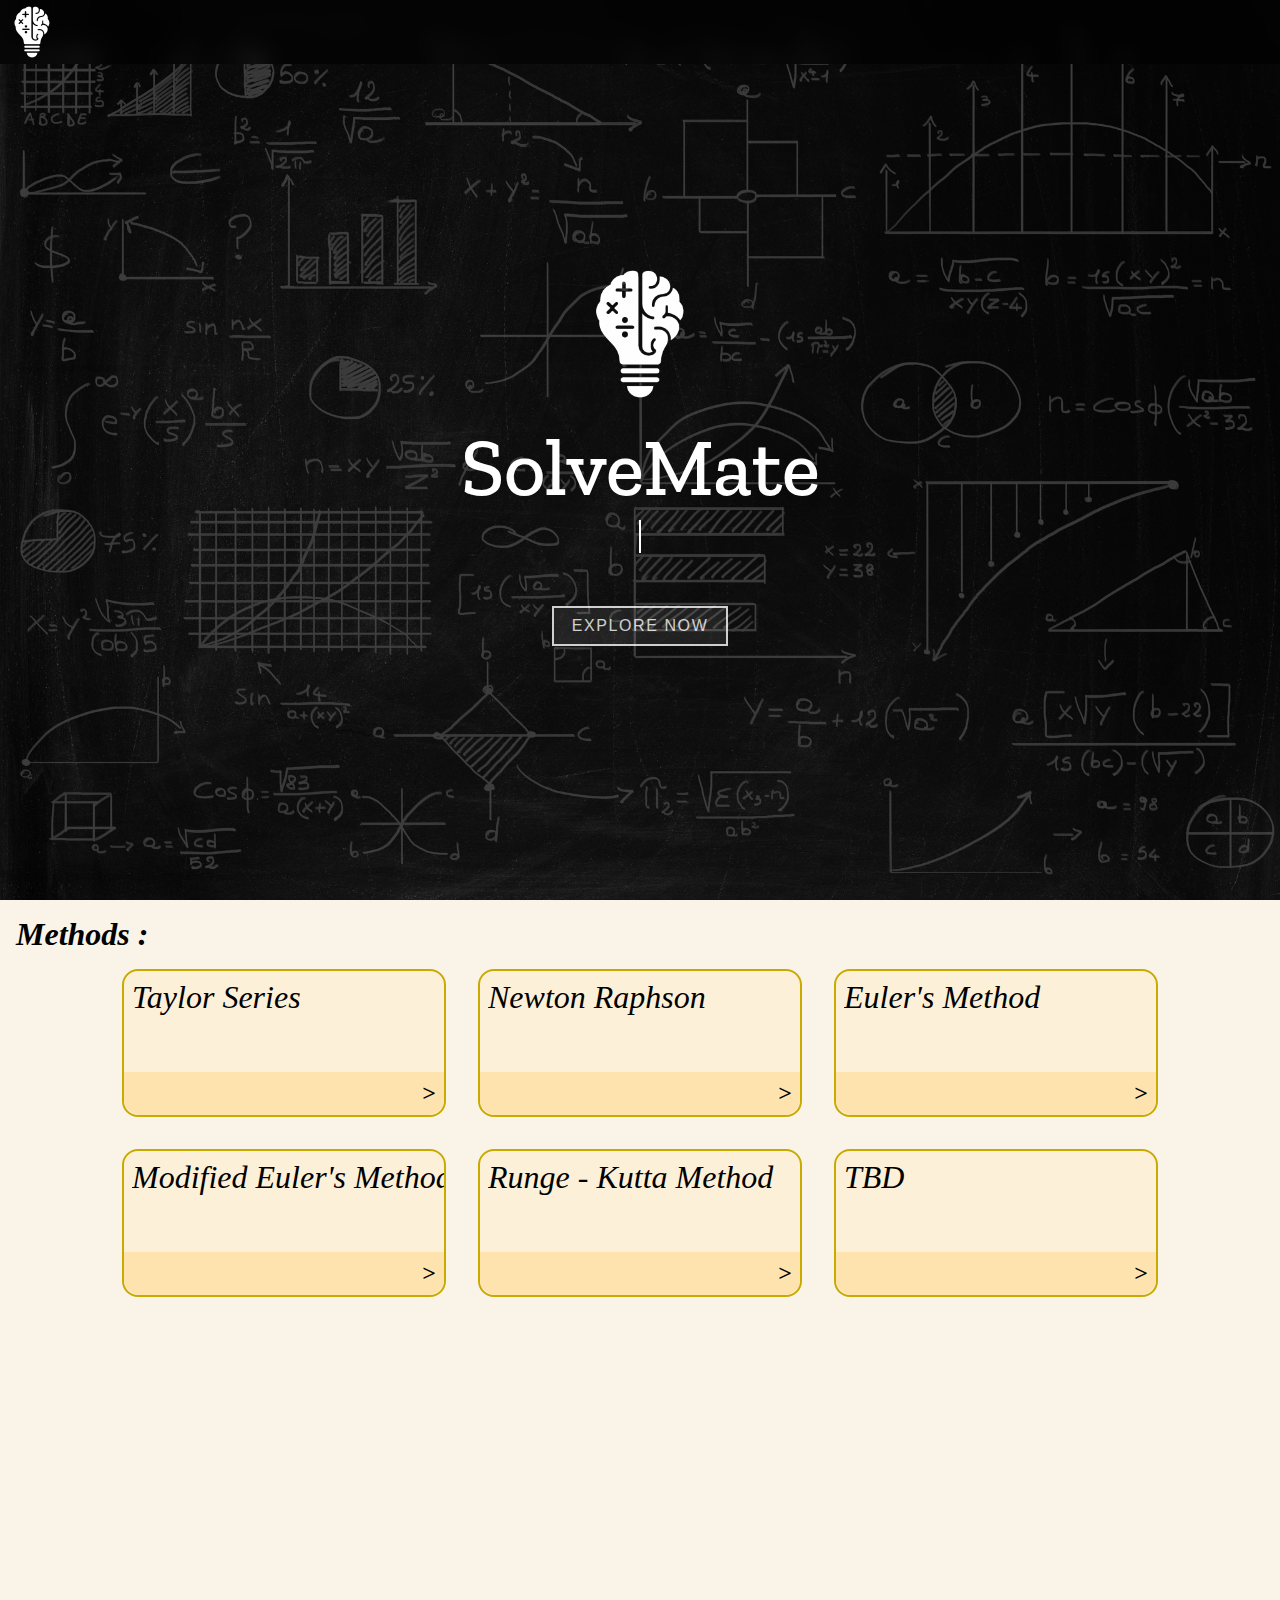
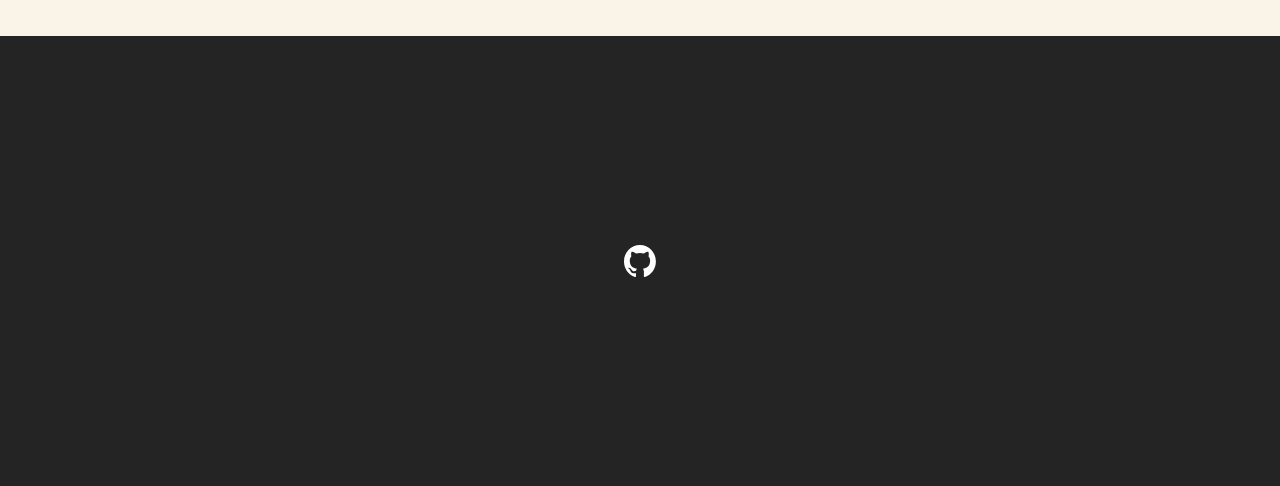
<file: index.html>
<!DOCTYPE html>
<html lang="en">
<head>
    <meta charset="UTF-8">
    <meta name="viewport" content="width=device-width, initial-scale=1.0">
    <link rel="stylesheet" href="styles.css">
    <link rel="preconnect" href="https://fonts.googleapis.com">
<link rel="preconnect" href="https://fonts.googleapis.com">
<link rel="preconnect" href="https://fonts.gstatic.com" crossorigin>
<link href="https://fonts.googleapis.com/css2?family=Bebas+Neue&family=Lato:ital,wght@0,100;0,300;0,400;0,700;0,900;1,100;1,300;1,400;1,700;1,900&family=Open+Sans:ital,wght@0,300..800;1,300..800&family=Orbitron:wght@400..900&family=Poppins:ital,wght@0,100;0,200;0,300;0,400;0,500;0,600;0,700;0,800;0,900;1,100;1,200;1,300;1,400;1,500;1,600;1,700;1,800;1,900&family=Zilla+Slab:ital,wght@0,300;0,400;0,500;0,600;0,700;1,300;1,400;1,500;1,600;1,700&display=swap" rel="stylesheet">
    <title>Solve Mate</title>
</head>
<body>
    <div class="navigation">
        <img src="solvemate symbol.png" alt="">
    </div>
    <div class="frontpage">
        <div class="frontpage2">
            <img src="solvemate symbol.png" alt="">
            <h1>SolveMate</h1>
            <p class="typing">An interactive web tool to quickly solve equations using <b>Numerical Methods</b> with step-by-step solutions.</p>
            <button class="explorenow">EXPLORE NOW</button>
        </div>
    </div>
<div class="main">
    <div class="heading">
        Methods : 
    </div>


    <div class="container">

        <div class="cards">
                <h4>Taylor Series</h4>
                <a href="#">></a>
        </div>

        <div class="cards">
            <h4>Newton Raphson</h4>
                <a href="#">></a>
        </div>
        <div class="cards">
            <h4>Euler's Method</h4>
                <a href="#">></a>
        </div>
        <div class="cards">
            <h4 class="scrollingtxt">Modified Euler's Method</h4>
            <a href="#">></a>
        </div>
        <div class="cards">
            <h4>Runge - Kutta Method</h4>
            <a href="#">></a>
        </div>
        <div class="cards">
            <h4>TBD</h4>
            <a href="#">></a>
        </div>
    </div>
</div>

<div class="footer">
  <img src="github-mark-white.svg" alt="">
</div>

</body>
</html>
</file>
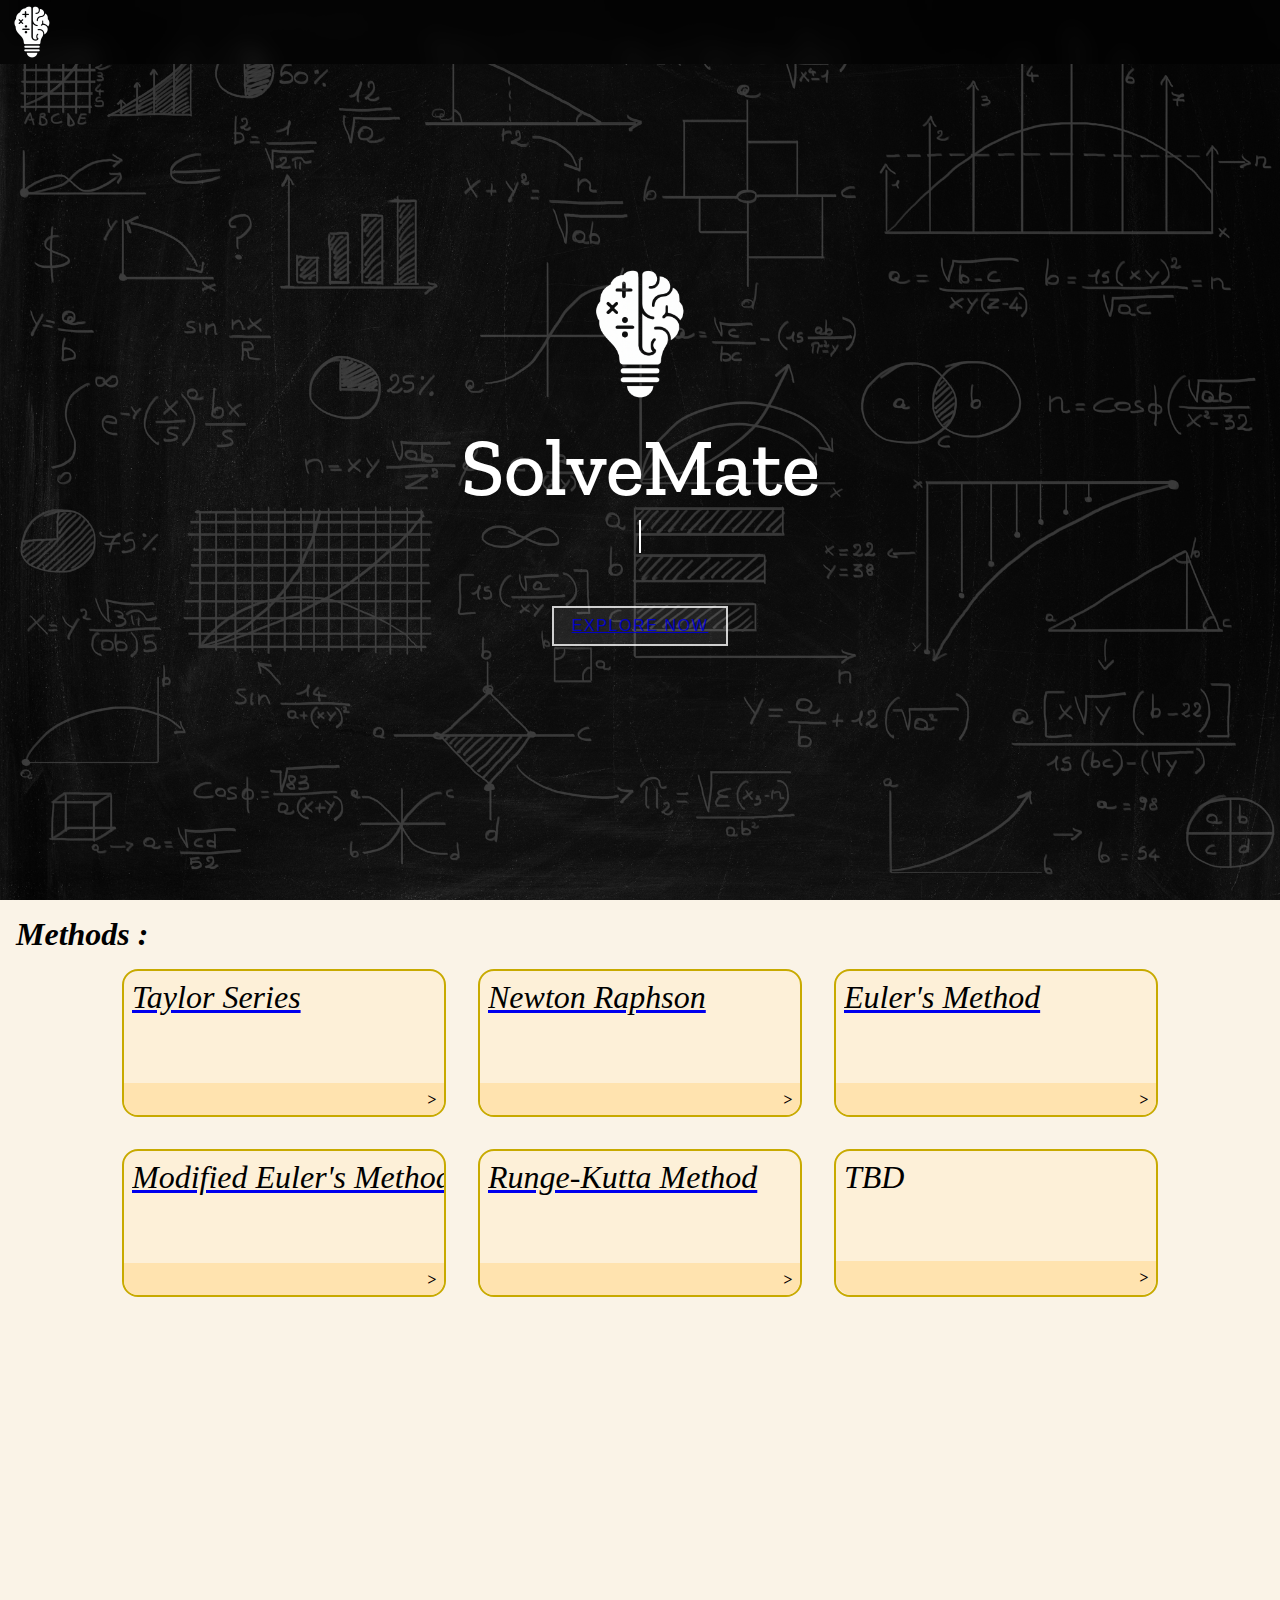
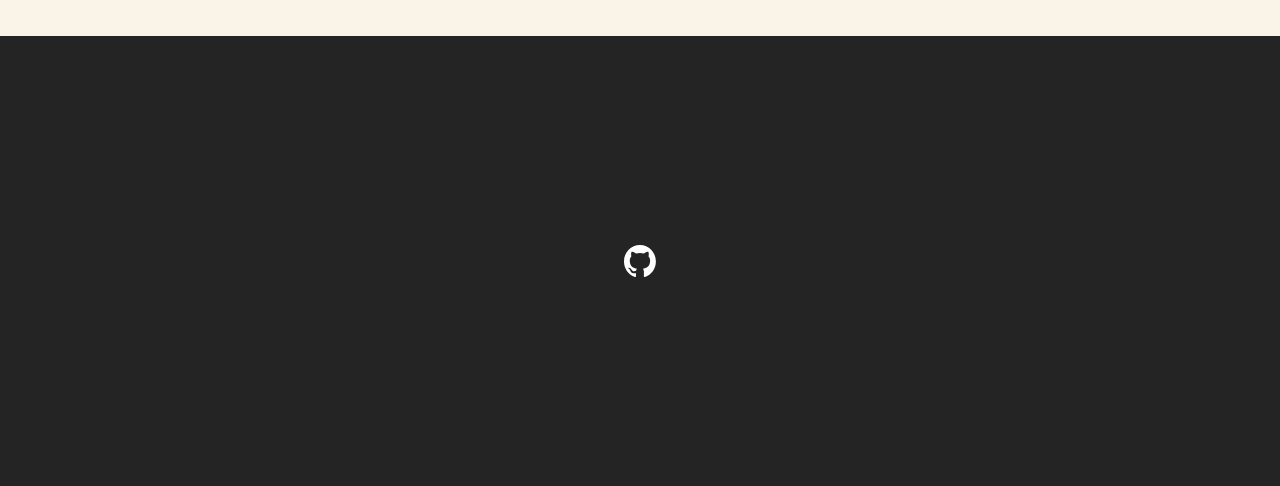
<file: static/index.html>
<!DOCTYPE html>
<html lang="en">

<head>
    <meta charset="UTF-8">
    <meta name="viewport" content="width=device-width, initial-scale=1.0">
    <link rel="stylesheet" href="/static/styles.css">
    <link rel="preconnect" href="https://fonts.googleapis.com">
<link rel="preconnect" href="https://fonts.googleapis.com">
<link rel="preconnect" href="https://fonts.gstatic.com" crossorigin>
<link href="https://fonts.googleapis.com/css2?family=Bebas+Neue&family=Lato:ital,wght@0,100;0,300;0,400;0,700;0,900;1,100;1,300;1,400;1,700;1,900&family=Open+Sans:ital,wght@0,300..800;1,300..800&family=Orbitron:wght@400..900&family=Poppins:ital,wght@0,100;0,200;0,300;0,400;0,500;0,600;0,700;0,800;0,900;1,100;1,200;1,300;1,400;1,500;1,600;1,700;1,800;1,900&family=Zilla+Slab:ital,wght@0,300;0,400;0,500;0,600;0,700;1,300;1,400;1,500;1,600;1,700&display=swap" rel="stylesheet">
   <link rel="icon" href="/static/solvemate symbol.png">
<title>Solve Mate</title>
</head>

<body>

    <div class="navigation" id="navbar">
        <img src="/static/solvemate symbol.png" alt="">
    </div>

    <div class="frontpage">
        <div class="frontpage2">
            <img src="/static/solvemate symbol.png" alt="">
            <h1>SolveMate</h1>
            <p class="typing">An interactive web tool to quickly solve equations using <b>Numerical Methods</b> with step-by-step solutions.</p>
            <button class="explorenow"><a href="#methods">EXPLORE NOW</a></button>
        </div>
    </div>

<div class="main">
    <div class="heading" id="methods">
        Methods : 
    </div>


    <div class="container">

        <div class="cards">
            <a href="/static/taylor_series.html"><h4>Taylor Series</h4></a>
            <a href="/static/taylor_series.html"  target="_blank" class="link"><b> ></b></a>
        </div>
        
        <div class="cards">
            <a href="/static/newton_raphosn.html"><h4>Newton Raphson</h4></a>
            <a href="/static/newton_raphosn.html"  target="_blank" class="link"><b> ></b></a>
        </div>
        
 <!-- abhish malla bvc -->

        <div class="cards">
            <a href="#"><h4>Euler's Method</h4></a>
            <a href="#"   target="_blank" class="link"><b> ></b></a>
        </div>

        <div class="cards">
            <a href="#"><h4 class="scrollingtxt">Modified Euler's Method</h4></a>
            <a href="#"  target="_blank"  class="link"><b> ></b></a>
        </div>

        <div class="cards">
            <a href="#"><h4>Runge-Kutta Method</h4></a>
            <a href="#"  target="_blank" class="link"><b> ></b></a>
        </div>
        

        <div class="cards">
            <h4>TBD</h4>
            <a href="#"  target="_blank" class="link"><b> ></b></a>
        </div>

    </div>
</div>

<div class="footer">
  <img src="/static/github-mark-white.svg" alt="">
</div>

<script>
const navbar = document.getElementById('navbar');
let lastScrollY = window.scrollY;

window.addEventListener('scroll', () => {
  const currentScrollY = window.scrollY;

  if (currentScrollY > lastScrollY) {
    // Scrolling down → hide navbar
    navbar.classList.add('nav-hidden');
  } else {
    // Scrolling up → show navbar
    navbar.classList.remove('nav-hidden');
  }

  lastScrollY = currentScrollY;
});
</script>


</body>
</html>
</file>
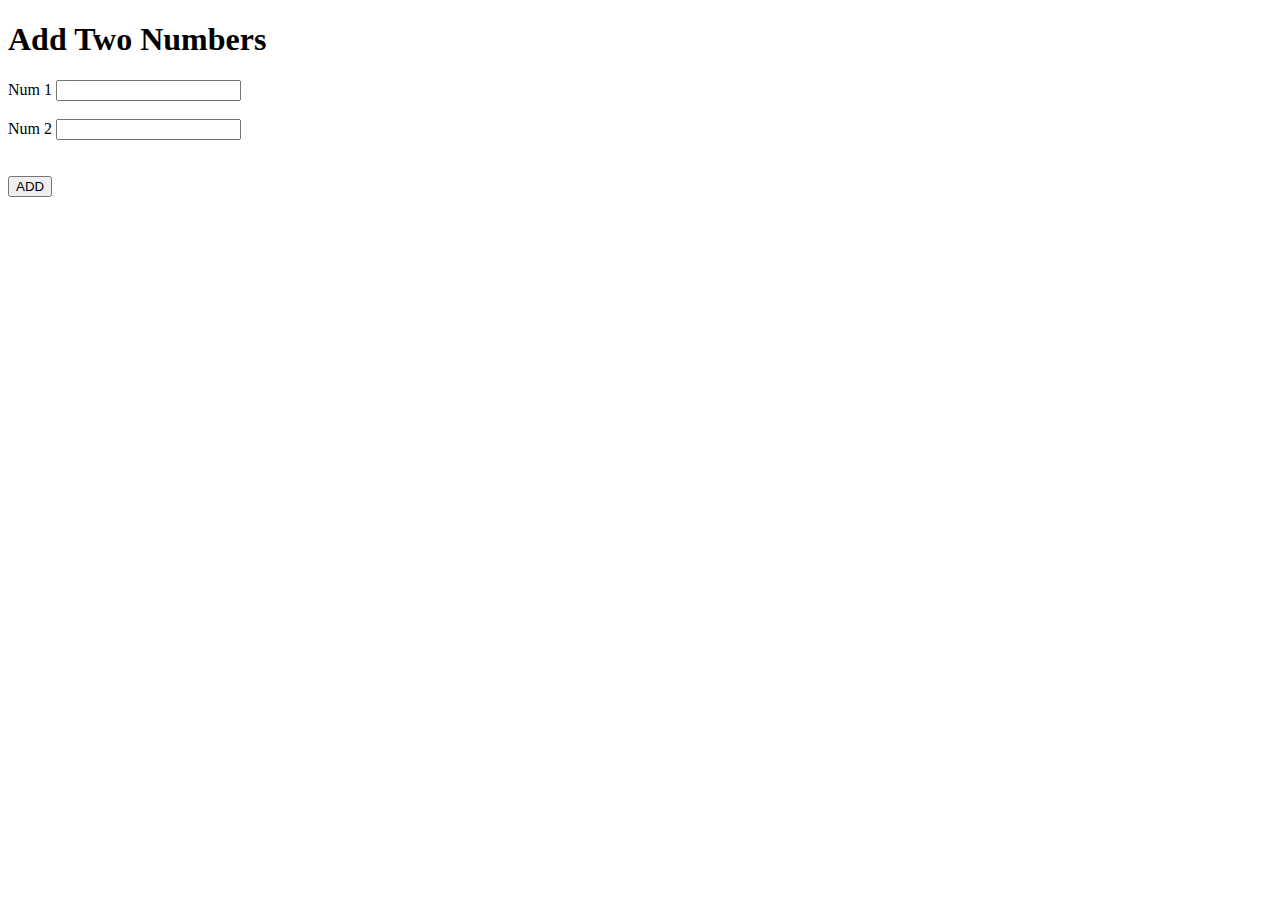
<file: addition.html>
<!DOCTYPE html>
<html lang="en">
<head>
    <meta charset="UTF-8">
    <meta name="viewport" content="width=device-width, initial-scale=1.0">
    <title>Adding Two numbers</title>
</head>
<body>

    <h1>Add Two Numbers</h1>

    <form id="addForm">
        <label for="num1">Num 1</label>
        <input id="num1" type="number" required>
        <br><br>
        <label for="num2">Num 2</label>
        <input id="num2" type="number" required>
        <br><br><br>
        <button type="submit">ADD</button>
    </form>

    <h2 id="result"></h2>

    <script>
        document.getElementById('addForm').addEventListener('submit', async function(event) {
            event.preventDefault();

            const num1 = parseFloat(document.getElementById('num1').value);
            const num2 = parseFloat(document.getElementById('num2').value);

            const response = await fetch('http://127.0.0.1:8000/add', {
                method: 'POST',
                headers: {
                    'Content-Type': 'application/json'
                },
                body: JSON.stringify({ num1, num2 })
            });

            const data = await response.json();
            document.getElementById('result').innerText = "Sum of two numbers is : " + data.sum;
        });
    </script>
</body>
</html>
</file>
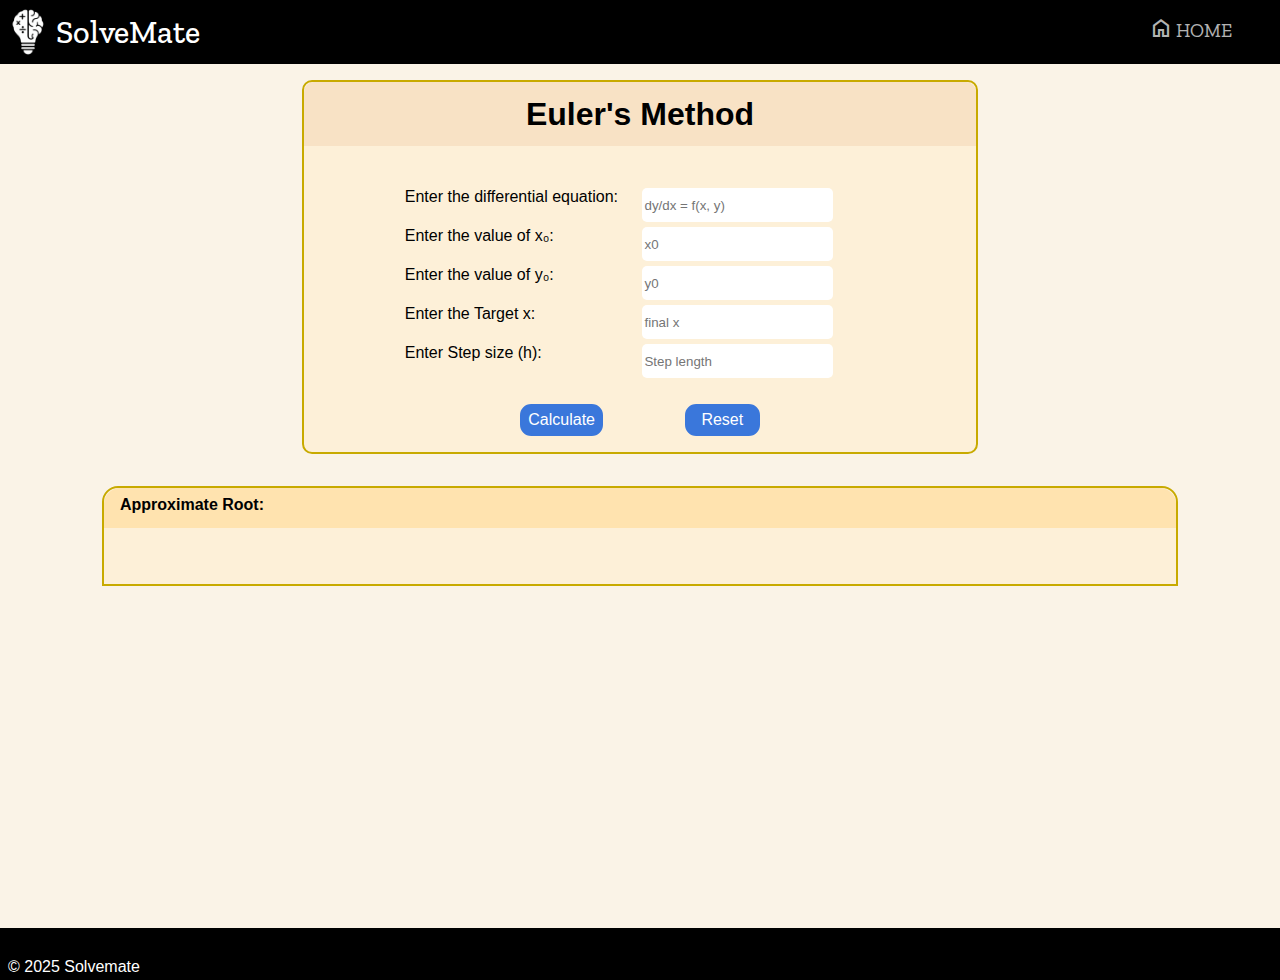
<file: static/euler.html>
<!DOCTYPE html>
<html>
<head>
  <meta charset="UTF-8">
  <meta name="viewport" content="width=device-width, initial-scale=1.0">
  <title>Euler's Method</title>
  <link rel="stylesheet" href="Euler.css">
  <link rel="icon" href="/static/solvemate symbol.png">
  <link rel="stylesheet" href="/static/loadingbox.css">
  <link rel="stylesheet" href="/static/footerforsubpages.css">
  <link rel="stylesheet" href="/static/navbarforsubpages.css">
  <link href="https://fonts.googleapis.com/css2?family=Bebas+Neue&family=Lato:ital,wght@0,100;0,300;0,400;0,700;0,900;1,100;1,300;1,400;1,700;1,900&family=Open+Sans:ital,wght@0,300..800;1,300..800&family=Orbitron:wght@400..900&family=Poppins:ital,wght@0,100;0,200;0,300;0,400;0,500;0,600;0,700;0,800;0,900;1,100;1,200;1,300;1,400;1,500;1,600;1,700;1,800;1,900&family=Zilla+Slab:ital,wght@0,300;0,400;0,500;0,600;0,700;1,300;1,400;1,500;1,600;1,700&display=swap" rel="stylesheet">
  <link rel="stylesheet" href="https://fonts.googleapis.com/css2?family=Material+Symbols+Outlined:opsz,wght,FILL,GRAD@24,400,0,0&icon_names=home" />


</head>
<body>
  <div class="navigation" id="navbar">
        <div class="symbols">
        <img src="/static/solvemate symbol.png" alt="">
        <span class="navname">SolveMate</span>
        </div>
        <div class="home"><span class="material-symbols-outlined">home</span><a href="/static/index.html">HOME</a></div>
    </div>

  <div class="main">
      <div class="form">
        <div id="heading">
        <h1>Euler's Method</h1>
        </div>
        <div class="input_ele">
          <label>Enter the differential equation: </label>
          <input type="text" id="function" placeholder="dy/dx = f(x, y)">
          <label>Enter the value of x₀: </label>
          <input type="number" id="x0" placeholder="x0" step="any">
          <label>Enter the value of y₀:</label> 
          <input type="number" id="y0" placeholder="y0" step="any">
          <label>Enter the Target x: </label>
          <input type="number" id="xTarget" placeholder="final x" step="any">
          <label>Enter Step size (h): </label>
          <input type="number" id="step" placeholder="Step length" step="any">
        </div>
        <div class="buttons">
          <button onclick="calculateEuler()" class="btn1">Calculate</button>
          <button onclick="resetEuler()" class="btn2">Reset</button>
        </div>
      </div>
    <div class="results">
      <p class="resulthead">Approximate Root:</p>
      <div class="ans" id="result"></div>
    </div>
     <div class="table" id="table-container"></div>
  </div>

  <div class="footer"><p>© 2025 Solvemate</p></div>

  <div id="loadingBox">
    <div class="loading">
       <div class="ui-loader loader-blk">
        <svg viewBox="22 22 44 44" class="multiColor-loader">
             <circle cx="44" cy="44" r="20.2" fill="none" stroke-width="3.6" class="loader-circle loader-circle-animation"></circle>
        </svg>
    </div>
    <p>Calculating...</p>
</div>
</div>

  <script>
    async function calculateEuler() {
      const loadingBox = document.getElementById("loadingBox");
    loadingBox.classList.add("show");
    await new Promise(resolve => setTimeout(resolve, 500));  // smoother


      const func = document.getElementById("function").value;
      const x0 = parseFloat(document.getElementById("x0").value);
      const y0 = parseFloat(document.getElementById("y0").value);
      const xTarget = parseFloat(document.getElementById("xTarget").value);
      const h = parseFloat(document.getElementById("step").value);

      const resultDiv = document.getElementById("result");
      const tableDiv = document.getElementById("table-container");

      resultDiv.innerText = "";
      tableDiv.innerHTML = "";

      const data = {
        function: func,
        x0: x0,
        y0: y0,
        x_target: xTarget,
        h: h
      };
// http://127.0.0.1:8000

      try {
        const res = await fetch("/euler", {
          method: "POST",
          headers: {
            "Content-Type": "application/json"
          },
          body: JSON.stringify(data)
        });

        const result = await res.json();

        if (result.error) {
          resultDiv.innerText = "❌ " + result.error;
          return;
        }

        resultDiv.innerText = `✅ Final Approximation: y(${xTarget}) ≈ ${result.result}`;

        // Build the step table
        let table = `<table><tr><th>Step</th><th>x</th><th>y</th></tr>`;
        result.steps.forEach((step, index) => {
          table += `<tr><td>${index}</td><td>${step.x}</td><td>${step.y}</td></tr>`;
        });
        table += `</table>`;
        tableDiv.innerHTML = table;

      } catch (err) {
        resultDiv.innerText = " Error! Check your input!!";
      }
      finally {
    loadingBox.classList.remove("show");
  }
  
    }

    function resetEuler() {
      document.getElementById("function").value = "";
      document.getElementById("x0").value = "";
      document.getElementById("y0").value = "";
      document.getElementById("xTarget").value = "";
      document.getElementById("step").value = "";
      document.getElementById("result").innerText = "";
      document.getElementById("table-container").innerHTML = "";
    }
  </script>
</body>
</html>
</file>
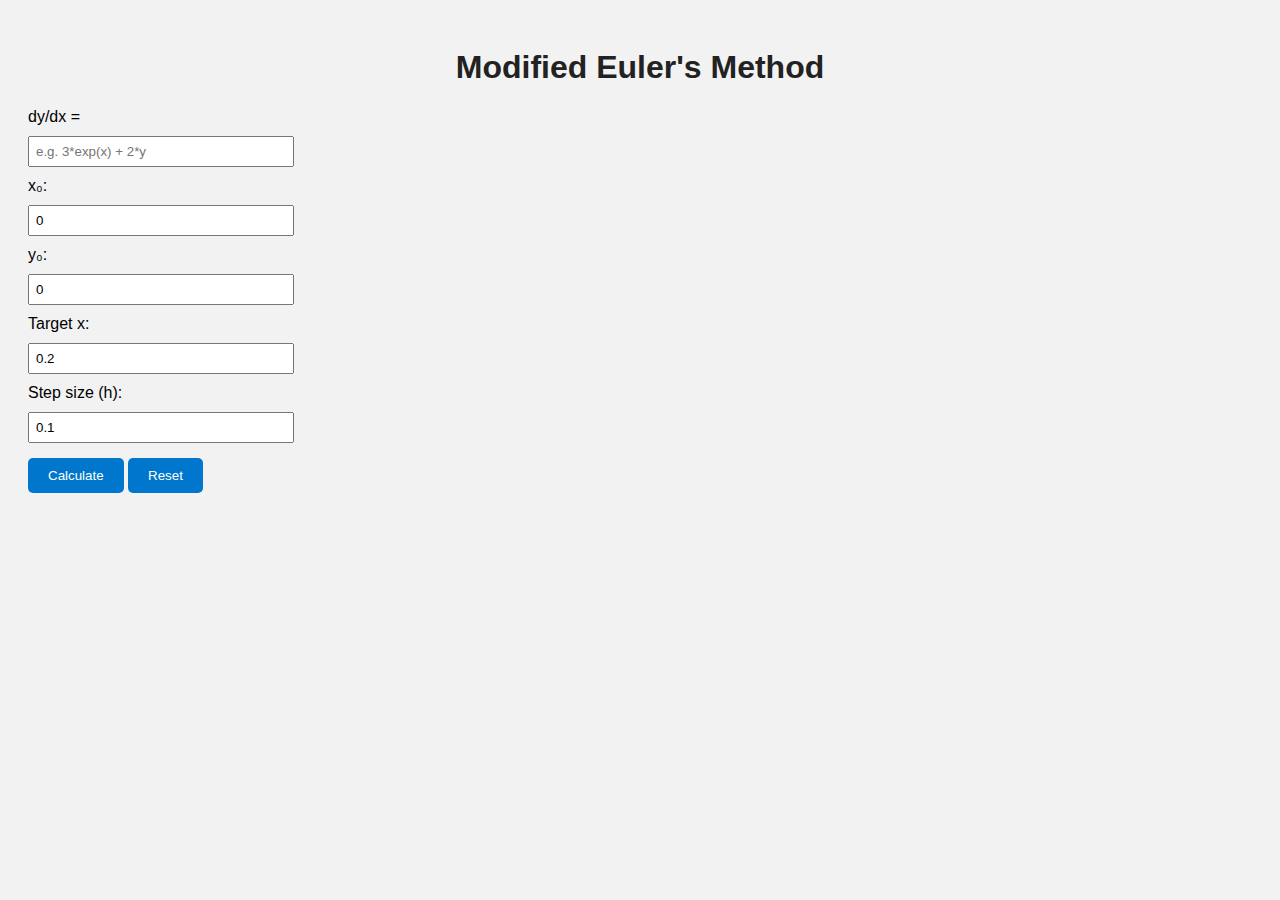
<file: static/modified_euler.html>
<!-- http://127.0.0.1:8000/modified_euler -->


<!DOCTYPE html>
<html>
<head>
  <meta charset="UTF-8">
  <title>Modified Euler's Method - SolveMate</title>
  <style>
    body {
      font-family: 'Segoe UI', sans-serif;
      padding: 20px;
      background: #f2f2f2;
    }
    h1 {
      text-align: center;
      color: #222;
    }
    label, input {
      display: block;
      margin-top: 10px;
    }
    input {
      padding: 6px;
      width: 250px;
    }
    button {
      margin-top: 15px;
      padding: 10px 20px;
      background: #0077cc;
      color: white;
      border: none;
      border-radius: 5px;
      cursor: pointer;
    }
    table {
      margin-top: 25px;
      width: 100%;
      border-collapse: collapse;
    }
    th, td {
      padding: 10px;
      border: 1px solid #ccc;
      text-align: center;
    }
    th {
      background-color: #0077cc;
      color: white;
    }
    .error {
      color: red;
      margin-top: 10px;
    }
    #result {
      margin-top: 20px;
      font-weight: bold;
      font-size: 1.1rem;
    }
  </style>
</head>
<body>
  <h1>Modified Euler's Method</h1>

  <label>dy/dx = <input type="text" id="function" placeholder="e.g. 3*exp(x) + 2*y"></label>
  <label>x₀: <input type="number" id="x0" value="0" step="any"></label>
  <label>y₀: <input type="number" id="y0" value="0" step="any"></label>
  <label>Target x: <input type="number" id="xTarget" value="0.2" step="any"></label>
  <label>Step size (h): <input type="number" id="step" value="0.1" step="any"></label>

  <button onclick="calculateModifiedEuler()">Calculate</button>
  <button onclick="resetForm()">Reset</button>

  <div id="result"></div>
  <div id="error" class="error"></div>
  <div id="table-container"></div>

  <script>
    async function calculateModifiedEuler() {
      const func = document.getElementById("function").value;
      const x0 = parseFloat(document.getElementById("x0").value);
      const y0 = parseFloat(document.getElementById("y0").value);
      const xTarget = parseFloat(document.getElementById("xTarget").value);
      const h = parseFloat(document.getElementById("step").value);

      const resultDiv = document.getElementById("result");
      const errorDiv = document.getElementById("error");
      const tableDiv = document.getElementById("table-container");
      resultDiv.innerText = "";
      errorDiv.innerText = "";
      tableDiv.innerHTML = "";

      const data = { function: func, x0, y0, x_target: xTarget, h };

      try {
        const res = await fetch("http://127.0.0.1:8000/modified_euler", {
          method: "POST",
          headers: { "Content-Type": "application/json" },
          body: JSON.stringify(data)
        });

        const result = await res.json();

        if (result.error) {
          errorDiv.innerText = result.error;
          return;
        }

        resultDiv.innerText = `✅ Final y(${xTarget}) ≈ ${result.result}`;

        let table = `<table>
          <tr>
            <th>Step</th>
            <th>xₙ</th>
            <th>yₙ</th>
            <th>y<sub>predict</sub></th>
            <th>f(xₙ, yₙ)</th>
            <th>f(xₙ₊₁, y<sub>predict</sub>)</th>
            <th>✅ y<sub>final</sub></th>
          </tr>`;

        result.steps.forEach((step) => {
          table += `<tr>
            <td>${step.step}</td>
            <td>${step.x}</td>
            <td>${step.y_n}</td>
            <td>${step.y_predict}</td>
            <td>${step.f1}</td>
            <td>${step.f2}</td>
            <td>${step.y_final}</td>
          </tr>`;
        });

        table += `</table>`;
        tableDiv.innerHTML = table;

      } catch (err) {
        errorDiv.innerText = "❌ Error fetching API";
      }
    }

    function resetForm() {
      document.getElementById("function").value = "";
      document.getElementById("x0").value = "";
      document.getElementById("y0").value = "";
      document.getElementById("xTarget").value = "";
      document.getElementById("step").value = "";
      document.getElementById("result").innerText = "";
      document.getElementById("error").innerText = "";
      document.getElementById("table-container").innerHTML = "";
    }
  </script>
</body>
</html>
</file>
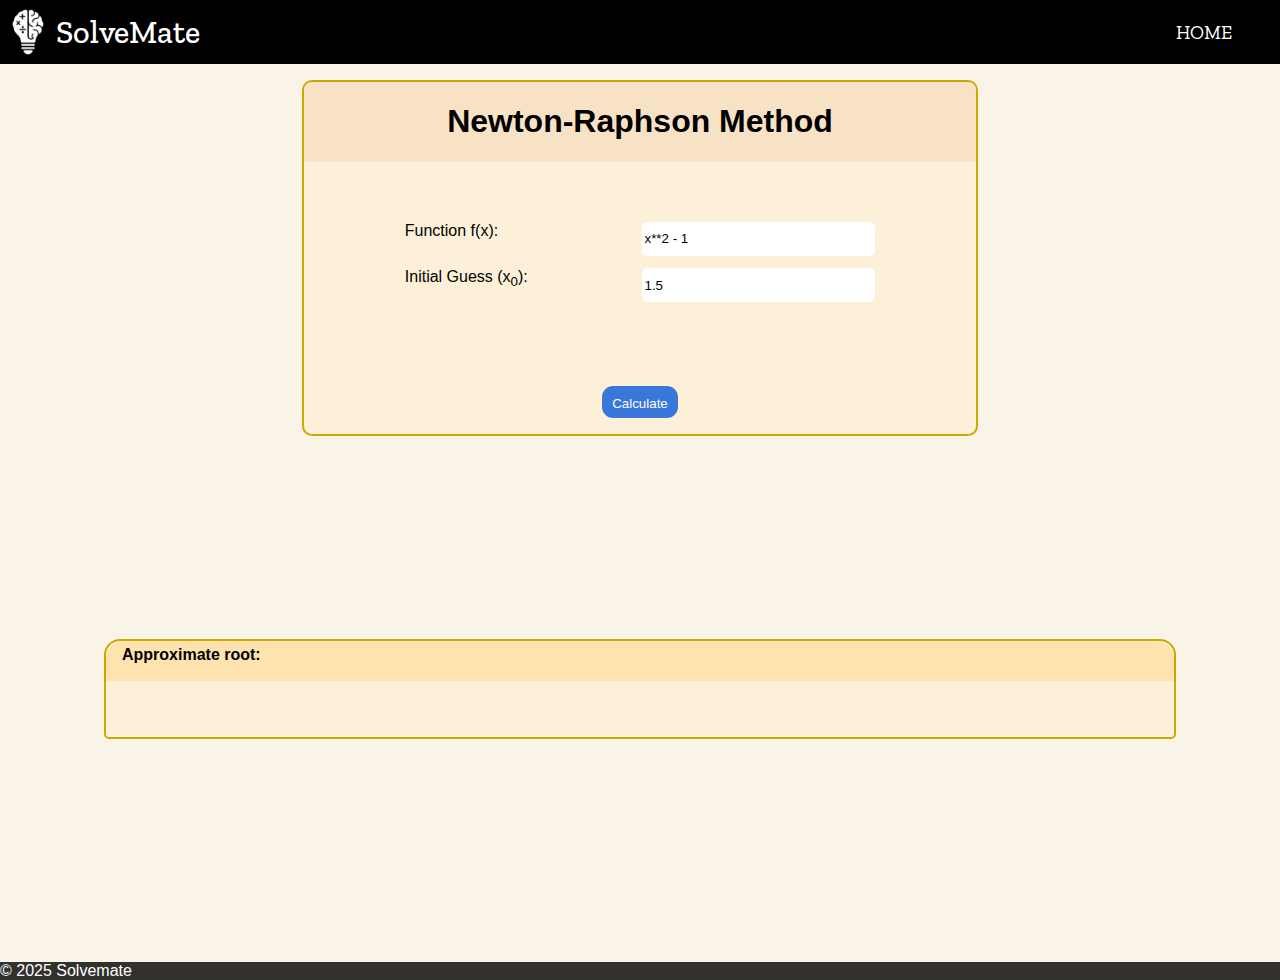
<file: static/newton_raphosn.html>
<!DOCTYPE html>
<html lang="en">
<head>
  <meta charset="UTF-8">
   <meta name="viewport" content="width=device-width, initial-scale=1.0">
  <title>Newton-Raphson Method</title>
   <link rel="icon" href="/static/solvemate symbol.png">
  <link rel="stylesheet" href="newton_raphson.css">
  <link rel="stylesheet" href="/static/newton_raphson.css">


  <script>
    async function calculateNR() {
      const func = document.getElementById('functionInput').value;
      const x0 = parseFloat(document.getElementById('x0Input').value);

      const data = {
        function: func,
        initial_guess: x0
      };

      try {
        const response = await fetch("http://127.0.0.1:8000/newton", {
          method: 'POST',
          headers: {
            'Content-Type': 'application/json'
          },
          body: JSON.stringify(data)
        });

        const result = await response.json();

        if (result.error) {
          document.getElementById('result').innerText = result.error;
          document.getElementById('table').innerHTML = '';
          return;
        }

        document.getElementById('result').innerText = `Root ≈ ${result.root}`;

        const table = document.getElementById('table');
        table.innerHTML = `
          <tr>
            <th>Iteration</th><th>x</th><th>f(x)</th><th>f'(x)</th><th>Next x</th><th>Error</th>
          </tr>
        `;

        result.iterations.forEach(row => {
          table.innerHTML += `
            <tr>
              <td>${row.iteration}</td>
              <td>${row.x}</td>
              <td>${row["f(x)"]}</td>
              <td>${row["f'(x)"]}</td>
              <td>${row.next_x}</td>
              <td>${row.error}</td>
            </tr>
          `;
        });
      } catch (error) {
        document.getElementById('result').innerText = "❌ Error: Unable to connect to the server. Please check your connection or try again later.";
        document.getElementById('table').innerHTML = '';
      }
    }


  </script>
<link href="https://fonts.googleapis.com/css2?family=Bebas+Neue&family=Lato:ital,wght@0,100;0,300;0,400;0,700;0,900;1,100;1,300;1,400;1,700;1,900&family=Open+Sans:ital,wght@0,300..800;1,300..800&family=Orbitron:wght@400..900&family=Poppins:ital,wght@0,100;0,200;0,300;0,400;0,500;0,600;0,700;0,800;0,900;1,100;1,200;1,300;1,400;1,500;1,600;1,700;1,800;1,900&family=Zilla+Slab:ital,wght@0,300;0,400;0,500;0,600;0,700;1,300;1,400;1,500;1,600;1,700&display=swap" rel="stylesheet">

</head>

<!-- Html code for Newton-Raphson -->


<body>
 <div class="navigation" id="navbar">
        <div class="symbols">
        <img src="/static/solvemate symbol.png" alt="">
        <span class="navname">SolveMate</span>
        </div>
        <div class="home"><a href="/static/index.html">HOME</a></div>
    </div>

  <div class="main">
      <div class="form">
        <div id="heading">
          <h1>Newton-Raphson Method</h1>
        </div>
      <div class="input_ele">
        <label for="functionInput">Function f(x): </label><input type="text" id="functionInput" value="x**2 - 1">
        <label for="x0Input">Initial Guess (x<sub>0</sub>):</label> <input type="number" id="x0Input" value="1.5">
      </div>
      <button class="btn" onclick="calculateNR()">Calculate</button>
    </div>
    </div>


    <div class="results">
      <div class="root">
        <p class="resulthead">Approximate root:</p>
        <p id="result"></p>
      </div>
      <table id="table" border="1" cellpadding="8" style="margin-top:20px;"></table>
    </div>
  

  <div class="footer">© 2025 Solvemate</div>  
</body>

<script>
  const navbar = document.getElementById('navbar');
    let lastScrollY = window.scrollY;

window.addEventListener('scroll', () => {
  // console.log('scrolling');
  const currentScrollY = window.scrollY;

  if (currentScrollY > lastScrollY) {
    // Scrolling down → hide navbar
    navbar.classList.add('nav-hidden');
  } else {
    // Scrolling up → show navbar
    navbar.classList.remove('nav-hidden');
  }

  lastScrollY = currentScrollY;
});
</script>


</html>
</file>
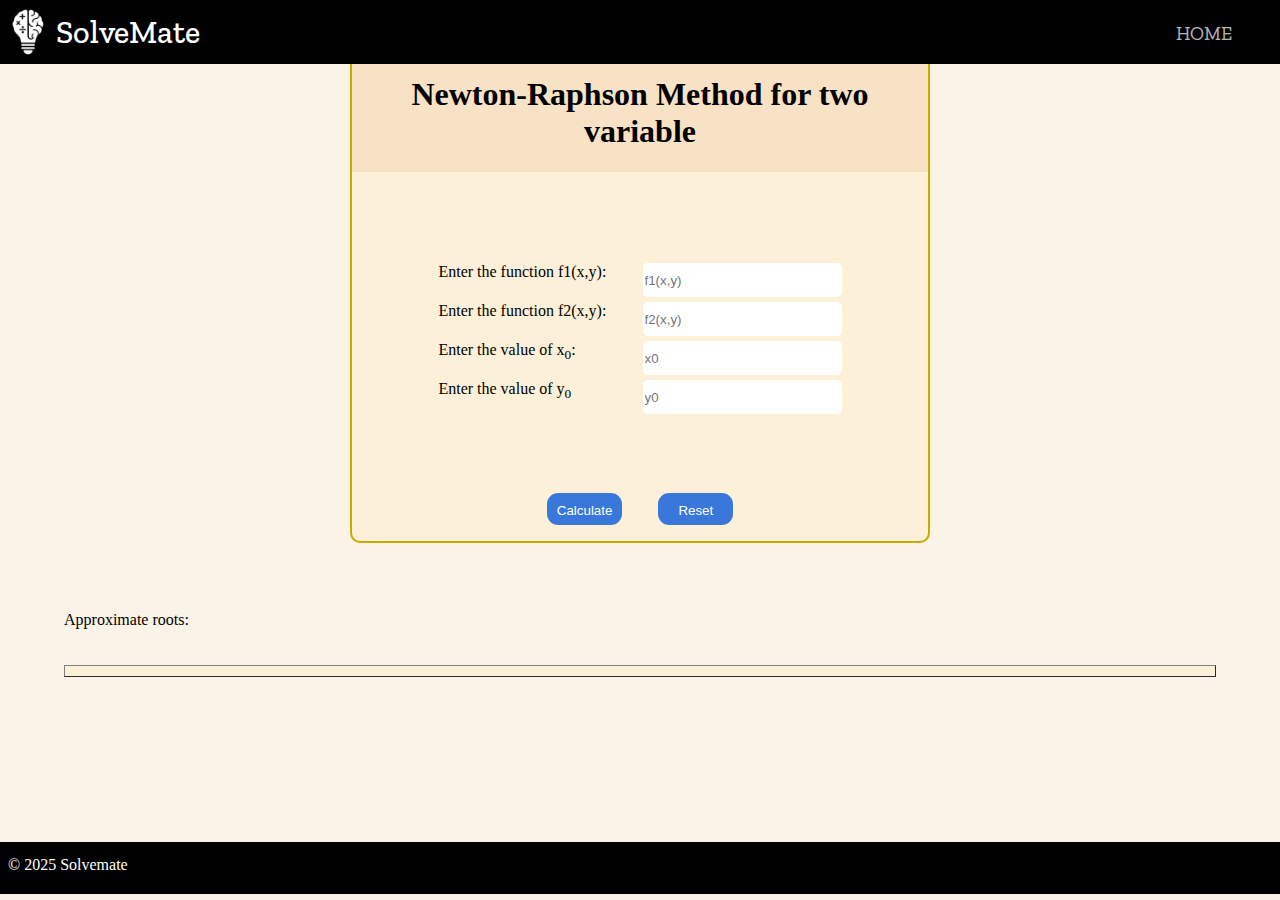
<file: static/newton_raphson_2_var.html>
<!DOCTYPE html>
<html>
<head>
  <link rel="stylesheet" href="/static/newton_raphson_for_2variables.css">
   <link rel="icon" href="/static/solvemate symbol.png">
   <link href="https://fonts.googleapis.com/css2?family=Bebas+Neue&family=Lato:ital,wght@0,100;0,300;0,400;0,700;0,900;1,100;1,300;1,400;1,700;1,900&family=Open+Sans:ital,wght@0,300..800;1,300..800&family=Orbitron:wght@400..900&family=Poppins:ital,wght@0,100;0,200;0,300;0,400;0,500;0,600;0,700;0,800;0,900;1,100;1,200;1,300;1,400;1,500;1,600;1,700;1,800;1,900&family=Zilla+Slab:ital,wght@0,300;0,400;0,500;0,600;0,700;1,300;1,400;1,500;1,600;1,700&display=swap" rel="stylesheet">
   <link rel="stylesheet" href="/static/footerforsubpages.css">
   <link rel="stylesheet" href="/static/navbarforsubpages.css">
  <meta charset="UTF-8">
  <title>Newton-Raphson for 2 Variables</title>


  <script>
    async function calculateNR2() {
      const f1 = document.getElementById('f1').value;
      const f2 = document.getElementById('f2').value;
      const x0 = parseFloat(document.getElementById('x0').value);
      const y0 = parseFloat(document.getElementById('y0').value);
      const result = document.getElementById('result');
      const table = document.getElementById('table');

      const data = {
        f1: f1,
        f2: f2,
        x0: x0,
        y0: y0
      };

    //   http://127.0.0.1:8000/newton_raphson_2_var

      try {
        const response = await fetch('/newton_raphson_2_var', {
          method: 'POST',
          headers: { 'Content-Type': 'application/json' },
          body: JSON.stringify(data)
        });

        const output = await response.json();

        if (output.error) {
          result.innerText = output.error;
          table.innerHTML = "";
          return;
        }

        result.innerText = `Root: x ≈ ${output.root[0]}, y ≈ ${output.root[1]}`;

        table.innerHTML = `
          <tr>
            <th>Iteration</th><th>x</th><th>y</th><th>f1(x,y)</th><th>f2(x,y)</th><th>Next x</th><th>Next y</th><th>Error</th>
          </tr>
        `;

        output.iterations.forEach(row => {
          table.innerHTML += `
            <tr>
              <td>${row.iteration}</td>
              <td>${row.x}</td>
              <td>${row.y}</td>
              <td>${row.f1}</td>
              <td>${row.f2}</td>
              <td>${row.next_x}</td>
              <td>${row.next_y}</td>
              <td>${row.error}</td>
            </tr>
          `;
        });
      } catch (error) {
        result.innerText = "Error! Check your input!";
        table.innerHTML = "";
      }
    }

    function resetForm() {
      document.getElementById('f1').value = '';
      document.getElementById('f2').value = '';
      document.getElementById('x0').value = '';
      document.getElementById('y0').value = '';
      document.getElementById('result').innerText = '';
      document.getElementById('table').innerHTML = '';
    }

    
  </script>
</head>

<!-- HTML Code -->

<body>

  <div class="navigation" id="navbar">
        <div class="symbols">
        <img src="/static/solvemate symbol.png" alt="">
        <span class="navname">SolveMate</span>
        </div>
        <div class="home"><a href="/static/index.html">HOME</a></div>
    </div>

  <div class="main">
    <div class="form">
      <div id="heading">
        <h1>Newton-Raphson Method for two variable</h1>
      </div>
      <div class="input_ele">
        <label>Enter the function f1(x,y):</label>
        <input type="text" id="f1" placeholder="f1(x,y)">
        <label>Enter the function f2(x,y): </label>
        <input type="text" id="f2" placeholder="f2(x,y)">
        <label>Enter the value of x<sub>0</sub>: </label>
        <input type="number" id="x0" placeholder="x0">
        <label>Enter the value of y<sub>0</sub></label> 
        <input type="number" id="y0" placeholder="y0">
      </div>
      <div class="buttons">
        <button class="btn1" onclick="calculateNR2()">Calculate</button>
        <button class="btn2" onclick="resetForm()">Reset</button>
      </div>
    </div>


  <div class="results">
    <div class="root">
        <p class="resulthead">Approximate roots:</p>
        <p id="result"></p>
      </div>
      <table id="table" border="1" cellpadding="8" style="margin-top:20px;"></table>
    </div>
  </div>

  <div class="footer"><p>© 2025 Solvemate</p></div>
  
  <script>
  const navbar = document.getElementById('navbar');
    let lastScrollY = window.scrollY;

window.addEventListener('scroll', () => {
  // console.log('scrolling');
  const currentScrollY = window.scrollY;

  if (currentScrollY > lastScrollY) {
    // Scrolling down → hide navbar
    navbar.classList.add('nav-hidden');
  } else {
    // Scrolling up → show navbar
    navbar.classList.remove('nav-hidden');
  }

  lastScrollY = currentScrollY;
});
</script>

</body>
</html>
</file>
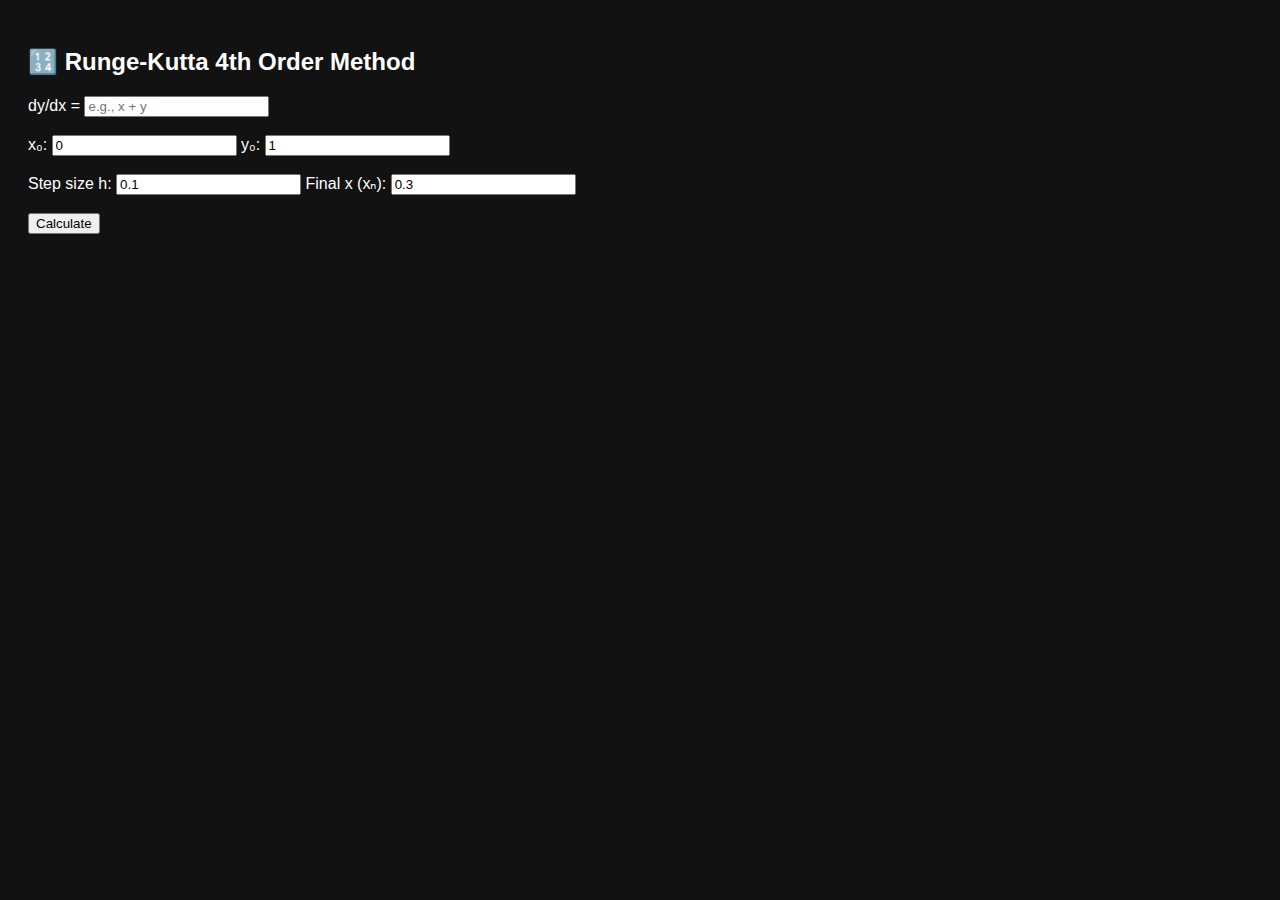
<file: static/rk4.html>
<!DOCTYPE html>
<html>
<head>
  <title>Runge-Kutta Method</title>

  <style>
    body { font-family: Arial; padding: 20px; background: #121212; color: white; }
    table, th, td { border: 1px solid white; border-collapse: collapse; padding: 8px; text-align: center; }
    th { background-color: #222; }
    .error { color: red; font-weight: bold; }
  </style>

</head>
<body>
  <h2>🔢 Runge-Kutta 4th Order Method</h2>

  <label>dy/dx =</label>
  <input type="text" id="func" placeholder="e.g., x + y"><br><br>

  <label>x₀:</label>
  <input type="text" id="x0" value="0">
  <label>y₀:</label>
  <input type="text" id="y0" value="1"><br><br>

  <label>Step size h:</label>
  <input type="text" id="h" value="0.1">
  <label>Final x (xₙ):</label>
  <input type="text" id="xn" value="0.3"><br><br>

  <button onclick="calculateRK4()">Calculate</button>
  <p id="error" class="error"></p>

  <div id="output"></div>

  <script>
    async function calculateRK4() {
      const func = document.getElementById('func').value;
      const x0 = document.getElementById('x0').value;
      const y0 = document.getElementById('y0').value;
      const h = parseFloat(document.getElementById('h').value);
      const xn = parseFloat(document.getElementById('xn').value);
      const output = document.getElementById('output');
      const error = document.getElementById('error');
      output.innerHTML = '';
      error.textContent = '';

      const data = { function: func, x0, y0, h, xn };

// http://127.0.0.1:8000/rk4

      try {
        const res = await fetch("http://127.0.0.1:8000/rk4", {
          method: "POST",
          headers: { "Content-Type": "application/json" },
          body: JSON.stringify(data)
        });

        const result = await res.json();

        if (result.error) {
          error.textContent = result.error;
          return;
        }

        const steps = result.steps;
        let table = `<h3>✅ RK4 Result Table</h3><table>
          <tr><th>Step</th><th>xₙ</th><th>yₙ</th><th>k₁</th><th>k₂</th><th>k₃</th><th>k₄</th><th>yₙ₊₁</th></tr>`;

        steps.forEach(row => {
          table += `<tr>
            <td>${row.step}</td>
            <td>${row.x}</td>
            <td>${row.y}</td>
            <td>${row.k1}</td>
            <td>${row.k2}</td>
            <td>${row.k3}</td>
            <td>${row.k4}</td>
            <td>${row.yn1}</td>
          </tr>`;
        });

        table += `</table>`;
        output.innerHTML = table;
        output.innerHTML += `<br><h3>✅ Final Answer:</h3>
        <p>y(${xn}) = <b>${result.final_y}</b></p>`;


      } catch (err) {
        error.textContent = 'Error connecting to the backend.';
      }
    }
  </script>
</body>
</html>
</file>
<file: styles.css>
html{
    background-color: rgb(250, 243, 231);
}

body{
    margin: 0%;
}

.navigation{
    position: fixed;
    height: 4rem;
    width: 100%;
    background-color: rgba(0, 0, 0, 0.6); 
    top: 0px;
    left: 0px;
    backdrop-filter: blur(10px);
    z-index: 2;
}

.navigation img{
    width: 4rem;
    height: 4rem;
}

.frontpage{
    width:100%;
    height: 100vh;
    background-image: url('wallpaper.jpg');
    background-size: cover;
    background-repeat: no-repeat;
}


.frontpage2{
    /* backdrop-filter: blur(4px); */
    background-color: rgba(0,0,0,0.7);
    width:100%;
    height: 100vh ;
    display: flex;
    flex-direction: column;
    justify-content: center;
    gap: 5px;
    align-items: center;
}
.frontpage2 img{
    display: block;
    width: 10rem;
    height: 10rem;
    transition: 0ms;
    animation: rot 1s linear normal;
    
}

@keyframes rot{
    0%{ transform: rotateY(0)  translateY(0); }
    50%{ transform: rotateY(180deg) translateY(-0.25rem); }
    100%{ transform: rotateY(360deg) translateY(0);}
}

.frontpage2 h1{
    margin: 0px;
    color: white;
    text-align: center;
    font-family: "Zilla Slab", sans-serif;
    font-optical-sizing: auto;
    font-weight: 500;
    font-size: 5rem;
    font-style: normal;
    animation: fronttextani 0.8s ease-out 1 normal ;
}

.frontpage2 p{
    color: aliceblue;
    text-align: center;
    margin: 0px;
    font-size: 1.5rem;
    font-family: "Open Sans";
    /* font-family: "KaTeX_Math";
    font-style: italic; */
    /* animation: fronttextani 0.8s ease-out 1 normal ; */
}

.typing{
    width: 0;
    overflow:hidden;
    white-space: nowrap;
    border-right: 2px solid white;
    animation-delay: 0.8s;
    animation: typing 4s steps(87) forwards , blink 0.7s infinite;
}

@keyframes typing{
    from { width : 0;}
    to { width : 87ch;}
}

@keyframes blink{
    0% , 100% { border-color: transparent;}
    50% { border-color: white;}
}

@keyframes fronttextani{
    0%{ opacity : 0;
        transform: translateY(10px);}
    100%{
        opacity : 1;
        transform : translateY(0px);
    }
}

.explorenow{
    width: 11rem;
    height: 2.5rem;
    font-size: 1rem;
    font-weight: 500;
    margin-top: 3rem;
    background-color: rgba(255, 255, 255, 0.1);
    color: white;
    letter-spacing: 0.1rem;
    border: solid 2px white;
    animation: fronttextani 0.8s ease-out 1 normal ;
    opacity: 0.8;
}

.explorenow:hover{
   opacity: 1;
}

.main{
    min-height: 80vh;
    width: 100%;
}


.heading{
    font-family: 'KaTeX_Math';
    font-style: italic;
    font-size : 2rem;
    margin: 1rem;
    font-weight: 600;
}

.container{
    display: flex;
    flex-direction: row;
    gap: 2rem;
    flex-wrap: wrap;
    margin: 1rem;
    justify-content: center;
}

.cards{
    width: 20rem;
    max-width: 20rem;
    min-width: 15rem;
    height: 9rem;
    border: 2px solid rgb(200, 170, 0);
    border-radius: 1rem;
    background-color: rgb(253, 240, 216);
    display: flex;
    flex-direction: column;
    justify-content: space-between;
    cursor: pointer;
    transition: 0.2s linear;
     overflow: hidden;
    
}

.cards h4{
    margin: 0;
    font-size: 2rem;
    font-family: 'KaTeX_Math';
    font-style: italic;
    font-weight: 300;
    margin-left:0.5rem;
    font-size: 2rem;
    margin-top: 0.5rem;
    text-wrap: nowrap;
    overflow: hidden;
    width:25ch;
}

.cards a{
    padding: 0.5rem;
    display : block;
    text-align: end;
    background-color: aliceblue;
    border-radius: 0px 0px 1rem 1rem;
    background-color: rgb(255, 227, 175);
    text-decoration: none;
    font-size: 1.5rem;
    font-weight: 900;
    color: black;
    
}

.cards:hover{
    transform: scale(1.05);
}

@media (width<=414px) {
    html{
        font-size: 10px;
    }
    .typing{
        max-width: 400px; 
        overflow-y: auto;
    }
}


.footer{
    width: 100%;
    height: 50vh;
    background-color: rgb(36, 36, 36);
    display: flex;
    flex-direction: row;
    justify-content: center;
    align-items: center;

}

.footer img{
  height: 2rem;
}


.scrollingtxt:hover{
    animation: scrollani 1s linear infinite normal;
}

@keyframes scrollani{
    0%{ transform: translateX(0ch);}
    100%{ transform: translateX(-5ch);}
}
</file>
<file: static/styles.css>
html{
    background-color: rgb(250, 243, 231);
}

body{
    margin: 0%;
}

.navigation{
    position: fixed;
    height: 4rem;
    width: 100%;
    background-color: rgba(0, 0, 0, 0.6); 
    top: 0px;
    left: 0px;
    backdrop-filter: blur(10px);
    z-index: 2;
}

.navigation img{
    width: 4rem;
    height: 4rem;
}

.frontpage{
    width:100%;
    height: 100vh;
    background-image: url('wallpaper.jpg');
    background-size: cover;
    background-repeat: no-repeat;
}


.frontpage2{
    /* backdrop-filter: blur(4px); */
    background-color: rgba(0,0,0,0.7);
    width:100%;
    height: 100vh ;
    display: flex;
    flex-direction: column;
    justify-content: center;
    gap: 5px;
    align-items: center;
}
.frontpage2 img{
    display: block;
    width: 10rem;
    height: 10rem;
    transition: 0ms;
    animation: rot 1s linear normal;
    
}

@keyframes rot{
    0%{ transform: rotateY(0)  translateY(0); }
    50%{ transform: rotateY(180deg) translateY(-0.25rem); }
    100%{ transform: rotateY(360deg) translateY(0);}
}

.frontpage2 h1{
    margin: 0px;
    color: white;
    text-align: center;
    font-family: "Zilla Slab", sans-serif;
    font-optical-sizing: auto;
    font-weight: 500;
    font-size: 5rem;
    font-style: normal;
    animation: fronttextani 0.8s ease-out 1 normal ;
}

.frontpage2 p{
    color: aliceblue;
    text-align: center;
    margin: 0px;
    font-size: 1.5rem;
    font-family: "Open Sans";
    /* font-family: "KaTeX_Math";
    font-style: italic; */
    /* animation: fronttextani 0.8s ease-out 1 normal ; */
}

.typing{
    width: 0;
    overflow:hidden;
    white-space: nowrap;
    border-right: 2px solid white;
    animation-delay: 0.8s;
    animation: typing 4s steps(87) forwards , blink 0.7s infinite;
}

@keyframes typing{
    from { width : 0;}
    to { width : 87ch;}
}

@keyframes blink{
    0% , 100% { border-color: transparent;}
    50% { border-color: white;}
}

@keyframes fronttextani{
    0%{ opacity : 0;
        transform: translateY(10px);}
    100%{
        opacity : 1;
        transform : translateY(0px);
    }
}

.explorenow{
    width: 11rem;
    height: 2.5rem;
    font-size: 1rem;
    font-weight: 500;
    margin-top: 3rem;
    background-color: rgba(255, 255, 255, 0.1);
    color: white;
    letter-spacing: 0.1rem;
    border: solid 2px white;
    animation: fronttextani 0.8s ease-out 1 normal ;
    opacity: 0.8;
}

.explorenow:hover{
   opacity: 1;
}

.main{
    min-height: 80vh;
    width: 100%;
}


.heading{
    font-family: 'KaTeX_Math';
    font-style: italic;
    font-size : 2rem;
    margin: 1rem;
    font-weight: 600;
}

.container{
    display: flex;
    flex-direction: row;
    gap: 2rem;
    flex-wrap: wrap;
    margin: 1rem;
    justify-content: center;
}

.cards{
    width: 20rem;
    max-width: 20rem;
    min-width: 15rem;
    height: 9rem;
    border: 2px solid rgb(200, 170, 0);
    border-radius: 1rem;
    background-color: rgb(253, 240, 216);
    display: flex;
    flex-direction: column;
    /* justify-content: space-between; */
    cursor: pointer;
    transition: 0.2s linear;
     overflow: hidden;
    
}

.cards h4{
    margin: 0;
    font-size: 2rem;
    font-family: 'KaTeX_Math';
    font-style: italic;
    font-weight: 300;
    margin-left:0.5rem;
    font-size: 2rem;
    margin-top: 0.5rem;
    text-wrap: nowrap;
    overflow: hidden;
    width:25ch;
    height: 6.5rem;
    text-decoration:none;
    color: black;
}

.cards .link{
    padding: 0.5rem;
    display : block;
    text-align: end;
    background-color: aliceblue;
    border-radius: 0px 0px 1rem 1rem;
    background-color: rgb(255, 227, 175);
    text-decoration: none;
    font-size: 1rem;
    /* font-weight: 900; */
    font-style: italic;
    color: black;
    
}

.cards:hover{
    transform: scale(1.05);
}

@media (width<=414px) {
    html{
        font-size: 10px;
    }
    .typing{
        max-width: 400px; 
        overflow-y: auto;
    }
}


.footer{
    width: 100%;
    height: 50vh;
    background-color: rgb(36, 36, 36);
    display: flex;
    flex-direction: row;
    justify-content: center;
    align-items: center;

}

.footer img{
  height: 2rem;
}


.scrollingtxt:hover{
    animation: scrollani 1s linear infinite normal;
}

@keyframes scrollani{
    0%{ transform: translateX(0ch);}
    100%{ transform: translateX(-5ch);}
}

html::-webkit-scrollbar{
    width: 0.75rem;
    background-color: none;
    background: none;
    display:none;
}

html::-webkit-scrollbar-track{
    background-color: black;
    display: none;
}
html::-webkit-scrollbar-thumb{
      background: #000000;
      border-radius: 1rem;
}
</file>
<file: static/Euler.css>
*{
    margin:0;
    font-family: 'Segoe UI', sans-serif;
}
body{
    min-height: 100vh;
    padding-top: 5rem;
    height:fit-content;
    display: flex;
    flex-direction: column;
    margin:0;
    background-color: #FAF3E7;
    justify-content: space-between;
    align-items: center;
    padding-top:5rem;
}

.main{
    display: flex;
    flex-direction: column;
    align-items: center;
    justify-content: space-evenly;
    height:90%;
    margin:0;
}

.nav {
   position: fixed;
    top:0;
    width:100%;
    left:0;
    height:3rem;
    background-color: rgba(0, 0, 0, 0.8);
    padding: 0;
    border:none;
}
.nav img{
    height:100%;
}
h1{
    margin:0px;
    height:fit-content;
}

#heading{
    margin:0;
    width:100%;
    height:4rem;
    text-align: center;
    border-top-left-radius: 10px;
    border-top-right-radius: 10px;
    background-color: rgba(210, 105, 30,0.1);
    display:flex;
    flex-direction: column;
    justify-content: center;
    margin-bottom:2rem;
}
.form{
    border:2px solid black;
    background-color: #FDF0D8;
    border-radius: 10px;
    border-color: rgb(200, 170, 0);
    height:fit-content;
    width:42rem;
    display:flex;
    flex-direction: column;
    align-items: center;
    justify-content: space-between;
}


.form .buttons{
    display: flex;
    width:60%;
    justify-content: space-evenly;
    height:4rem;
    justify-self:flex-end;
    align-items: center;
}

.form .buttons button{
    border:none;
    color: white;
    cursor: pointer;
    background-color: #3a77db;
    border: 0.125rem solid #3a77db;
    text-align: center;
    height: 2rem;
    border-radius: 0.7rem;
    transition: 0.2s;
    margin:1rem;
    font-size: medium;
    width: fit-content;
    margin:0px;
}

.form .buttons .btn2{
    width:4.67375rem;
}
.form .buttons button:hover{
    transform: scale(1.1);
}
.form .buttons button:active{
    background-color: white;
    color:#3a77db;
}

.input_ele{
    padding:10px;
    height:25%;
    width:70%;
    grid-gap: 5px;
    display: grid;
    grid-template-columns: 1fr 1fr;
    grid-template-rows: 1fr 1fr 1fr 1fr 1fr;
}
.input_ele input{
    outline: none;
    border:none;
    border-radius: 5px;
    height:2rem;
    width:80%;
}
.input_ele input:hover{
    background-color: rgba(255, 255, 255, 0.5);
   
}
.input_ele input:focus{
    border-bottom-right-radius: 0;
    border-bottom-left-radius: 0;
    border-bottom:2px solid #3a77db;
}

table{
    margin-top: 2rem;
    background-color:  #ffffff;
    border-collapse: collapse;
    width:67rem;
} 

th, td {
      border: 1px solid #ccc;
      padding: 8px 12px;
      text-align: center;
    }

th{
    border: 2px solid black;
    background-color: #3a77db;
    color:white;
}

.results{
    margin-top: 2rem;
    width:67rem;
    height:fit-content;
    display: flex;
    flex-direction: column;
    background-color: #FDF0D8;
    border-top-right-radius: 1rem;
    border-top-left-radius: 1rem; 
    border: 2px solid rgb(200, 170, 0);
    min-height: 6rem;
}

.results .resulthead{
    background-color: rgb(255, 227, 175);
    margin:0px;
    height: 2rem;
    border-top-right-radius: 1rem;
    border-top-left-radius: 1rem; 
    padding-left: 1rem;
    padding-top: 0.5rem;
    font-weight: 700;
    
}

.ans{
    flex-grow: 1;
    display: flex;
    flex-direction: column;
    justify-content: center;
}
</file>
<file: static/loadingbox.css>
#loadingBox{
    height:100vh;
    width:100vw;
    position:fixed;
    top:0;
    left:0;
    background-color: rgba(0,0,0,0.5);
    display: none;
    justify-content: center;
    align-items: center;
    z-index: 999;
}

#loadingBox.show {
    display: flex;
    height:100vh;
    width:100vw;
    position:fixed;
    top:0;
    left:0;
    background-color: rgba(0,0,0,0.5);
    justify-content: center;
    align-items: center;
    z-index: 999;
}

.loading{
    width:15rem;
    height:10rem;
    background-color: rgb(253, 240, 216);
    display:flex;
    flex-direction: column;
    justify-content: center;
    align-items: center;
     font-family: 'Segoe UI', sans-serif;
     font-weight: bold;
     border-radius: 1rem;
}

/* //codelessly loader style */
.ui-loader {
  display: inline-block;
  width: 50px;
  height: 50px;
}

.loader-blk {
  color: #3f51b5;
  animation: rotate-outer08 1.4s linear infinite;
}

.multiColor-loader {
  display: block;
  animation: color-anim08 1.4s infinite;
}

.loader-circle {
  stroke: currentColor;
}

.MuiCircularProgress-circleStatic {
  transition: stroke-dashoffset 0.3s cubic-bezier(0.4, 0, 0.2, 1) 0s;
}

.loader-circle-animation {
  animation: rotate-inner08 1.4s ease-in-out
    infinite;
  stroke-dasharray: 80px, 200px;
  stroke-dashoffset: 0;
}

@keyframes rotate-outer08 {
  0% {
    transform-origin: 50% 50%;
  }

  100% {
    transform: rotate(360deg);
  }
}

@keyframes rotate-inner08 {
  0% {
    stroke-dasharray: 1px, 200px;
    stroke-dashoffset: 0;
  }

  50% {
    stroke-dasharray: 100px, 200px;
    stroke-dashoffset: -15px;
  }

  100% {
    stroke-dasharray: 100px, 200px;
    stroke-dashoffset: -125px;
  }
}

@keyframes color-anim08 {
  0% {
    color: #ff0000;
  }

  25% {
    color: #d2ce00;
  }

  50% {
    color: #46c700;
  }

  75% {
    color: #007fce;
  }
}
</file>
<file: static/footerforsubpages.css>
.footer{
    width: 100%;
    height: 3rem;
    background-color: rgba(0, 0, 0, 1);
    color: white;
    justify-self: flex-end;
    margin: 0rem;
    margin-top: 2rem;
    display: flex;
    flex-direction: column;
    justify-content: flex-end;
    padding:0;
    padding-bottom: 0.25rem;
}

.footer p{
    padding-left: 0.5rem;
    cursor: default;
}
/* <div class="footer"><p>© 2025 Solvemate</p></div>   Html code to be included*/
</file>
<file: static/navbarforsubpages.css>
.navigation{
    position: fixed;
    height: 4rem;
    width: 100%;
    background-color: rgba(0, 0, 0, 1); 
    top: 0px;
    left: 0px;
    backdrop-filter: blur(10px);
    z-index: 2;
    transform: translateY(0px);
    transition: 0.3s linear;
    display: flex;
    justify-content: space-between;
    align-items: center;
}

.nav-hidden {
  transform: translateY(-100px);
}

.navigation .symbols{
    display: flex;
    flex-direction: row;
    width: fit-content;
    height: inherit;
    align-items: center;
}

.navigation img{
    width: 3.5rem;
    height: 3.5rem;
     cursor: default;
}

.navigation .navname{
    color: white;
    font-size:2rem;
    font-family: "Zilla Slab", sans-serif !important; 
     font-weight: 500;
    cursor: default;
} 

.home{
    padding-right: 3rem;
    display:flex;
    gap:0.2rem;
    opacity:0.7;
    cursor: pointer;
}

.home a{
    color: white;
    text-align: center;
    font-size: 1.2rem;
    font-family: "Zilla Slab", sans-serif;
    text-decoration: none; 
    padding-top: 0.16rem;
}

.home span{
    /* height:1.5rem;
    width: 1.5rem; */
    font-size: 1.5rem;
    color: white;
    padding-bottom: 0.5rem;
}

.home:hover{
    opacity:1;
}
</file>
<file: static/newton_raphson.css>
*{
    font-family: 'Segoe UI', sans-serif;
}

body{
    min-height: 100vh;
    padding-top: 5rem;
    height:fit-content;
    display: flex;
    flex-direction: column;
    margin:0;
    background-color: #FAF3E7;
    justify-content: space-between;
    align-items: center;
}


.navigation{
    position: fixed;
    height: 4rem;
    width: 100%;
    background-color: rgba(0, 0, 0, 1); 
    top: 0px;
    left: 0px;
    backdrop-filter: blur(10px);
    z-index: 2;
    transform: translateY(0px);
    transition: 0.3s linear;
    cursor: pointer;
    display: flex;
    justify-content: space-between;
    align-items: center;
}

.nav-hidden {
  transform: translateY(-100px);
}

.navigation .symbols{
    display: flex;
    flex-direction: row;
    width: fit-content;
    height: inherit;
    align-items: center;
}

.navigation img{
    width: 3.5rem;
    height: 3.5rem;
}

.navigation .navname{
    color: white;
    font-size:2rem;
    font-family: "Zilla Slab", sans-serif !important; 
     font-weight: 500;
} 

.home a{
    color: white;
    text-align: center;
    font-size: 1.2rem;
    font-family: "Zilla Slab", sans-serif;
    text-decoration: none;
}

.home{
    padding-right: 3rem;
}

.home:hover{
    text-decoration: underline solid 1px;
    text-shadow: white 0px 0px 10px;
}


.main{
     display: flex;
    flex-direction: column;
    align-items: center;
    justify-content: space-evenly;
    height:90%;

}
.nav{
    position: fixed;
    top:0;
    width:100%;
    left:0;
    height:3rem;
    background-color: rgba(0, 0, 0, 0.8);
    padding: 0;
    border:none;
}
.nav img{
    height:100%;
}
#heading{
    margin:0;
    width:100%;
    text-align: center;
    border-top-left-radius: 10px;
    border-top-right-radius: 10px;
    background-color: rgba(210, 105, 30,0.1);

}
.form{
    border:2px solid black;
    background-color: #FDF0D8;
    border-radius: 10px;
    border-color: rgb(200, 170, 0);
    height:22rem;
    width:42rem;
    display:flex;
    flex-direction: column;
    align-items: center;
    justify-content: space-between;
}
.form button{
    border:none;
    color: white;
    cursor: pointer;
    background-color: #3a77db;
    border: 0.125rem solid #3a77db;
    padding: 0.5rem;
    height: 2rem;
    border-radius: 0.7rem;
    margin:1rem;
    transition: transform 0.5s
}
.form .btn:hover{
    transform: scale(1.1);
}
.form .btn:active{
    background-color: white;
    color:#3a77db;
}

.input_ele{
    padding:10px;
    height:25%;
    width:70%;
    grid-gap: 5px;
    display: grid;
    grid-template-columns: 1fr 1fr;
    grid-template-rows: 1fr 1fr;
}
.input_ele input{
    outline: none;
    border:none;
    border-radius: 5px;
    height:2rem;
}
.input_ele input:hover{
    background-color: rgba(255, 255, 255, 0.5);
   
}
.input_ele input:focus{
    border-bottom-right-radius: 0;
    border-bottom-left-radius: 0;
    border-bottom:2px solid #3a77db;
}

.results{
    margin-top: 2rem;
    width:67rem;
    height:fit-content;
    min-height: 20%;
    display: flex;
    flex-direction: column;
}

.results #table{
    padding:5px;
}
 table{
    margin-top: 2rem;
    background-color:  #ffffff;
    border-collapse: collapse;
    width:100%;
} 

th, td {
      border: 1px solid #ccc;
      padding: 8px 12px;
      text-align: center;
    }

th{
    border: 2px solid black;
    background-color: #3a77db;
    color:white;
}

.footer{
    width: 100%;
    height: fit-content;
    background-color: rgba(0, 0, 0, 0.8);
    color: white;
    justify-self: flex-end;
    margin-top: 2rem;
}

.fortable{
    height:fit-content;
    width:100%;
}

.results .root{
    line-height: 0.8rem;
    background-color: #FDF0D8;
    border-radius: 5px;
    border: 2px solid rgb(200, 170, 0);
    display: flex;
    flex-direction: column;
    height:6rem;
    border-top-right-radius: 1rem;
    border-top-left-radius: 1rem; 
}

.resulthead{
    margin:0;
    width:inherit;
    background-color: rgb(255, 227, 175) ;
    font-size: medium;
    height: 2rem;
    border-top-right-radius: 1rem;
    border-top-left-radius: 1rem; 
    padding-left: 1rem;
    padding-top: 0.5rem;
    font-weight: 700;
    justify-self: flex-start;
}

#result{
    padding-left: 0.25rem;
}
</file>
<file: static/newton_raphson_for_2variables.css>
body{
    height:100vh;
    width:100vw;
    margin:0;
    background-color: #FAF3E7;
}
.main{
     display: flex;
    flex-direction: column;
    align-items: center;
    justify-content: space-evenly;
    height:90%;
    margin:0;

}
#heading{
    margin:0;
    width:100%;
    text-align: center;
    border-top-left-radius: 10px;
    border-top-right-radius: 10px;
    background-color: rgba(210, 105, 30,0.1);

}
.nav{
    position: sticky;
    height:8.7%;
    background-color: rgba(0, 0, 0, 0.8);
    padding: 0;
    border:none;
}
.nav img{
    height:100%;
}
.form{
    border:2px solid black;
    background-color: #FDF0D8;
    border-radius: 10px;
    border-color: rgb(200, 170, 0);
    height:60%;
    width:45%;
    display:flex;
    flex-direction: column;
    align-items: center;
    justify-content: space-between;
}
.form .buttons button{
    border:none;
    color: white;
    cursor: pointer;
    background-color: #3a77db;
    border: 0.125rem solid #3a77db;
    padding: 0.5rem;
    height: 2rem;
    border-radius: 0.7rem;
    transition: 0.5s;
    margin:1rem;
}
.form .buttons .btn2{
    width:4.67375rem;
}
.form .buttons button:hover{
    transform: scale(1.1);
}
.form .buttons button:active{
    background-color: white;
    color:#3a77db;
}

.input_ele{
    padding:10px;
    height:25%;
    width:70%;
    grid-gap: 5px;
    display: grid;
    grid-template-columns: 1fr 1fr;
    grid-template-rows: 1fr 1fr;
}
.input_ele input{
    outline: none;
    border:none;
    border-radius: 5px;
    height:2rem;
}
.input_ele input:hover{
    background-color: rgba(255, 255, 255, 0.5);
   
}
.input_ele input:focus{
    border-bottom-right-radius: 0;
    border-bottom-left-radius: 0;
    border-bottom:2px solid #3a77db;
}

.results{
    width:90%;
    height:20%;
    display: flex;
    flex-direction: column;
}
.results .solution{
    line-height: 0.8rem;
    background-color: #FDF0D8;
    padding:5px;
    border-radius: 5px;
    border: 2px solid rgb(200, 170, 0);
}
.results #table{
    padding:5px;
}
 table{
    background-color:  #FDF0D8;
}
</file>
